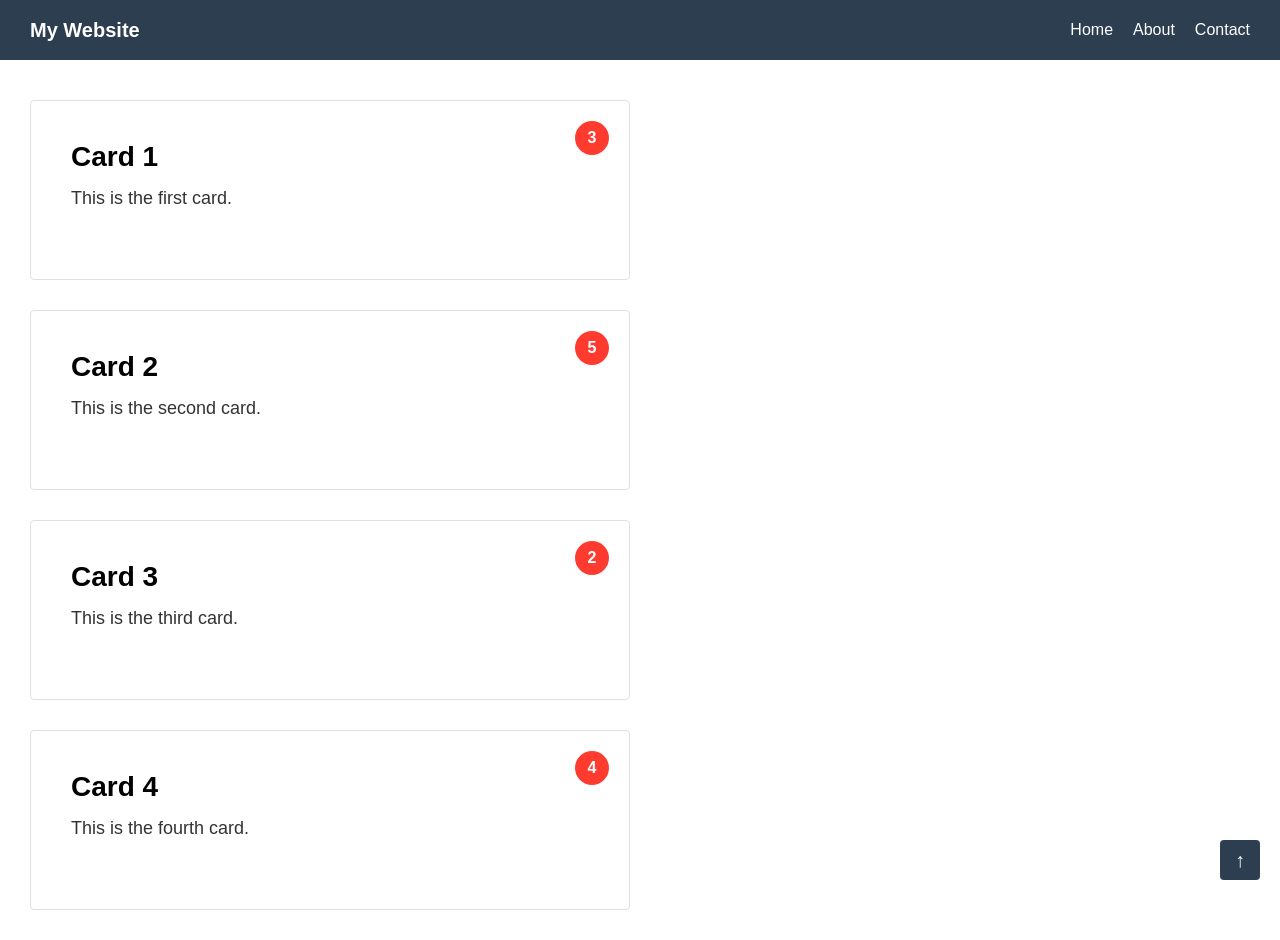
<file: ex00/index.html>
<!DOCTYPE html>
<html lang="en">
<head>
    <meta charset="UTF-8">
    <meta name="viewport" content="width=device-width, initial-scale=1.0">
    <title>Exercise 01: Positioning</title>
    <link rel="stylesheet" href="style.css">
</head>
<body>

    <nav class="navbar">
        <div class="logo">My Website</div>
        <ul class="nav-links">
            <li><a href="#">Home</a></li>
            <li><a href="#">About</a></li>
            <li><a href="#">Contact</a></li>
        </ul>
    </nav>

    <main class="main-content">
        <div class="card-container">
            <span class="notification-badge">3</span>
            <h3>Card 1</h3>
            <p>This is the first card.</p>
        </div>

        <div class="card-container">
            <span class="notification-badge">5</span>
            <h3>Card 2</h3>
            <p>This is the second card.</p>
        </div>

        <div class="card-container">
            <span class="notification-badge">2</span>
            <h3>Card 3</h3>
            <p>This is the third card.</p>
        </div>

        <div class="card-container">
            <span class="notification-badge">4</span>
            <h3>Card 4</h3>
            <p>This is the fourth card.</p>
        </div>
    </main>

    <a href="#" class="back-to-top">&#8593;</a>

</body>
</html>
</file>
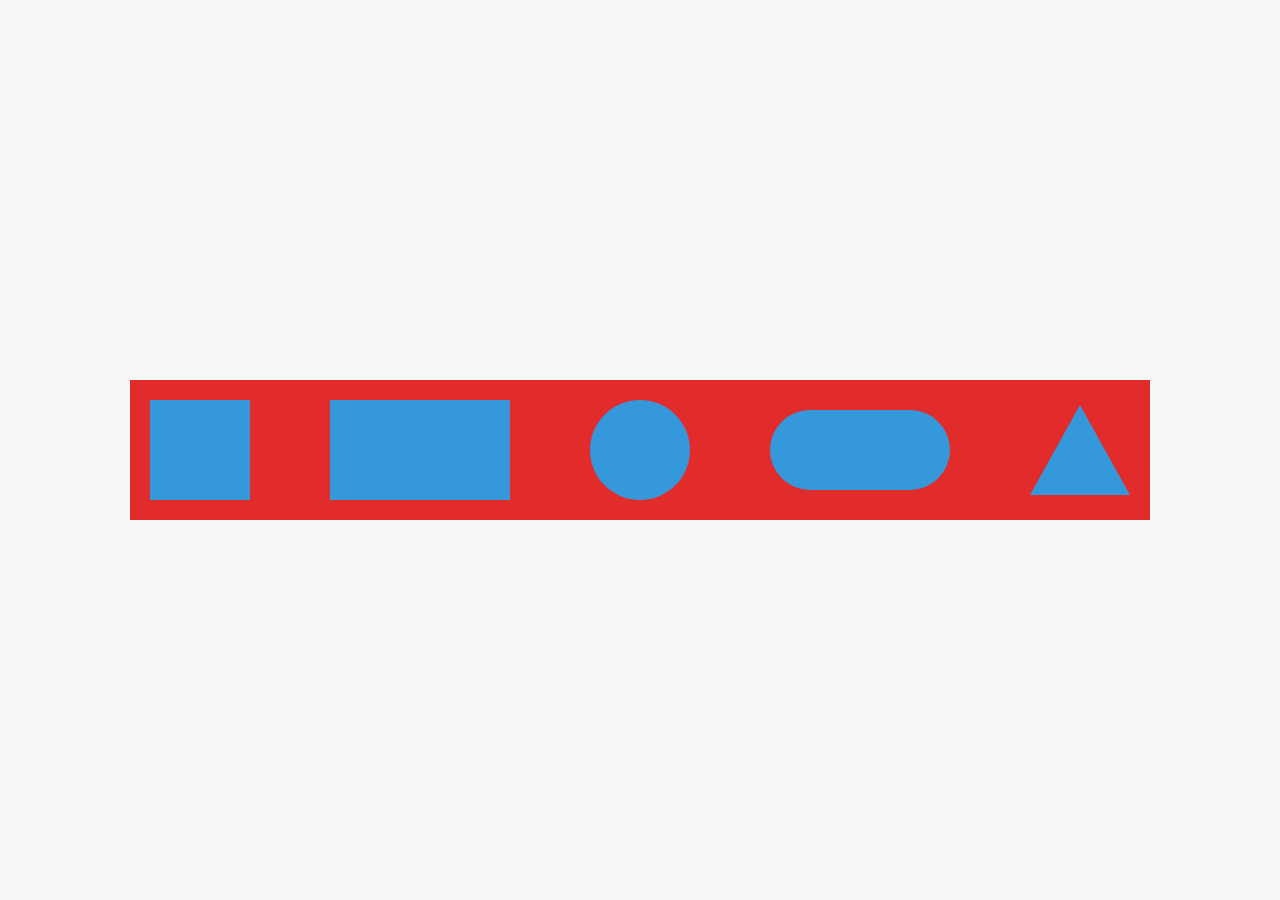
<file: ex02/index.html>
<!DOCTYPE html>
<html lang="en">
<head>
    <meta charset="UTF-8">
    <meta name="viewport" content="width=device-width, initial-scale=1.0">
    <title>Exercise 02: CSS Shapes</title>
    <link rel="stylesheet" href="style.css">
</head>
<body>

    <div class="container">
        <div class="shape square"></div>
        <br>
        <br>
        <br>
        <div class="shape rectangle"></div>
        <br>
        <br>
        <div class="shape circle"></div>
        <br>
        <br>
        <div class="shape capsule"></div>
        <br>
        <br>
        <div class="shape triangle"></div>
    </div>
</body>
</html>
</file>
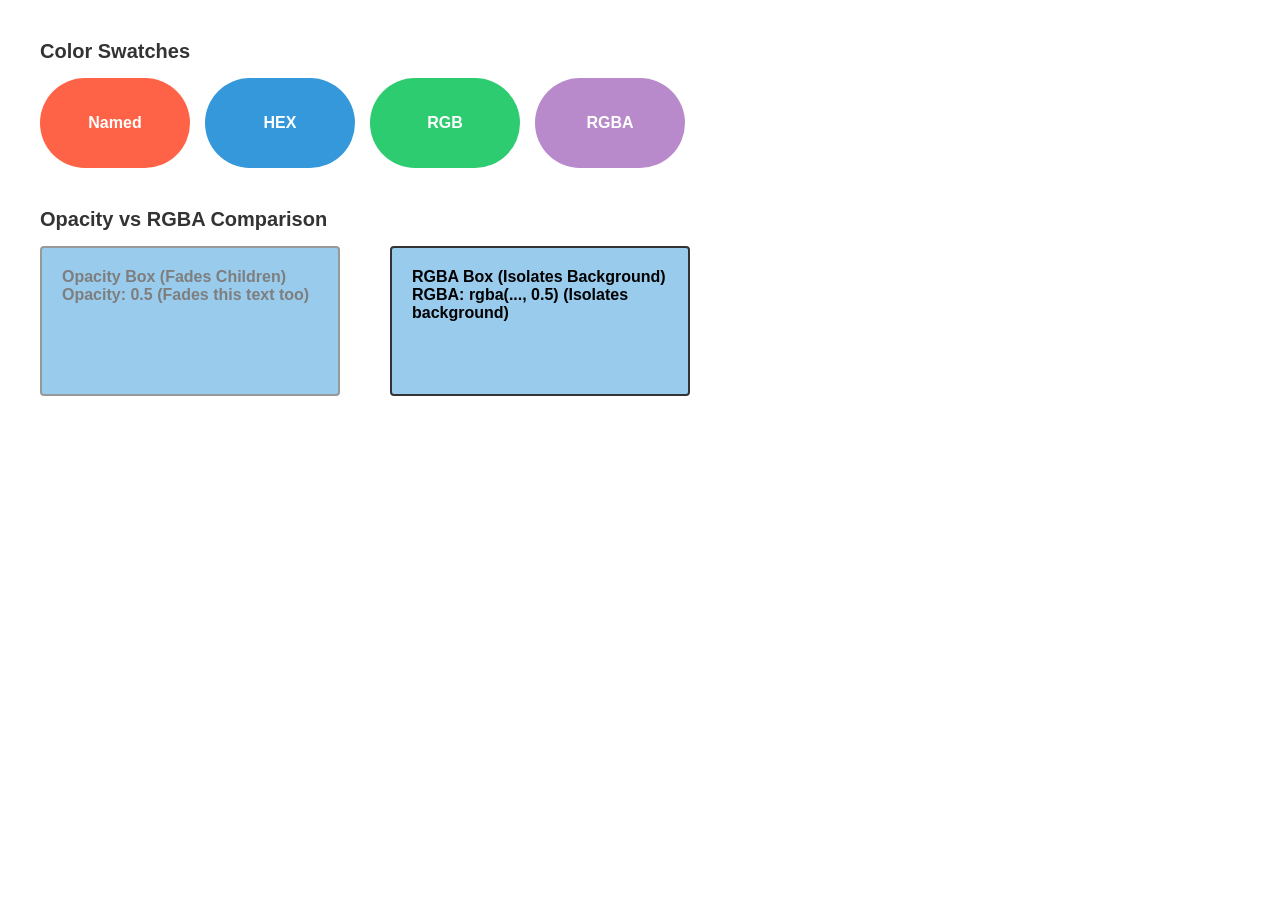
<file: ex03/index.html>
<!DOCTYPE html>
<html lang="en">
<head>
    <meta charset="UTF-8">
    <meta name="viewport" content="width=device-width, initial-scale=1.0">
    <title>Exercise 03: Colors & Opacity</title>
    <link rel="stylesheet" href="style.css">
</head>
<body>

    <div class="container">
        <section>
            <h2>Color Swatches</h2>
            <div class="palette">
                <div class="swatch named">Named</div>
                <div class="swatch hex">HEX</div>
                <div class="swatch rgb">RGB</div>
                <div class="swatch rgba">RGBA</div>
            </div>
        </section>

        <section>
            <h2>Opacity vs RGBA Comparison</h2>
            <div class="comparison">
                <div class="box opacity-box">
                    <p>Opacity Box (Fades Children)</p>
                    <p>Opacity: 0.5 (Fades this text too)</p>
                </div>
                <div class="box rgba-box">
                    <p>RGBA Box (Isolates Background)</p>
                    <p>RGBA: rgba(..., 0.5) (Isolates background)</p>
                </div>
            </div>
        </section>
    </div>

</body>
</html>
</file>
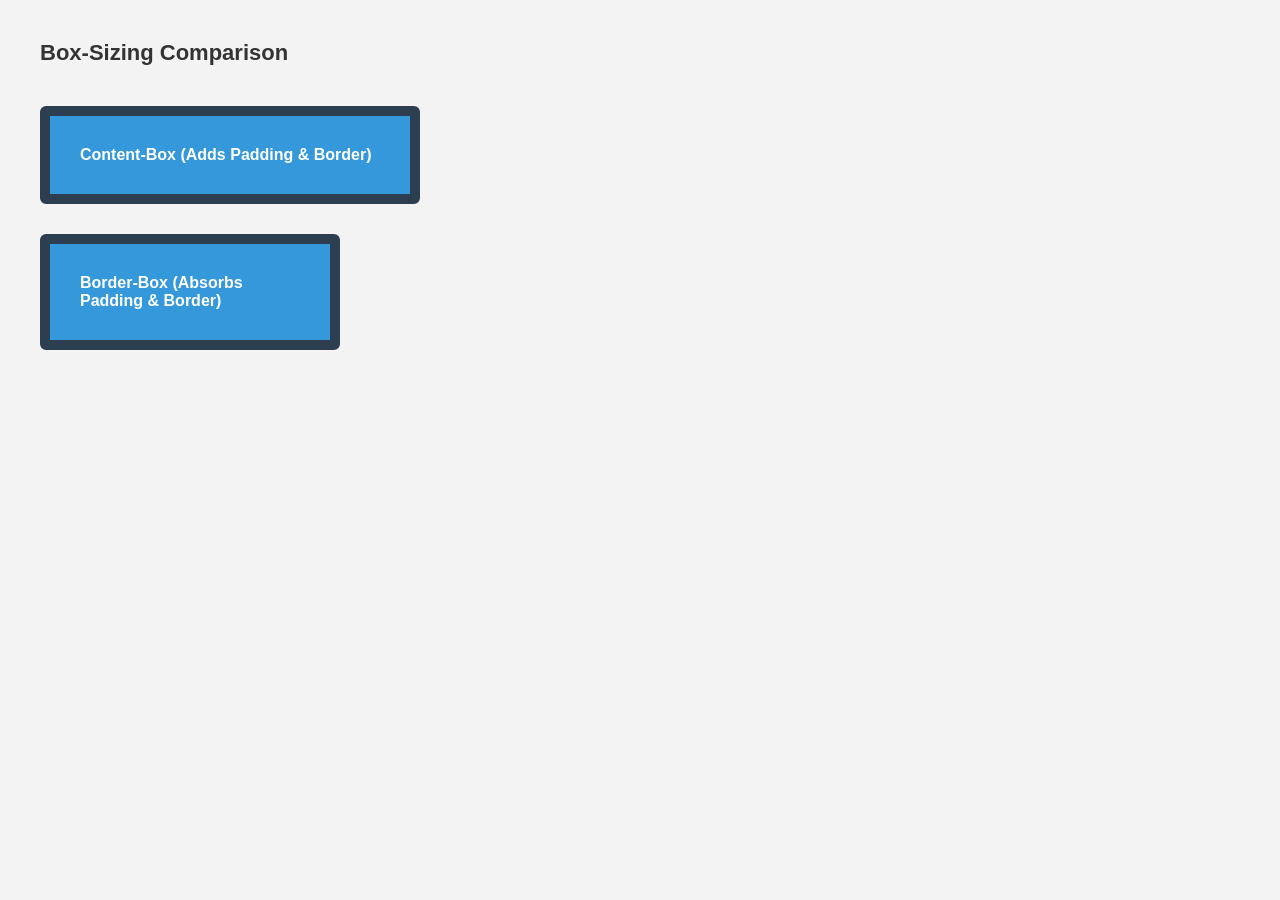
<file: ex04/index.html>
<!DOCTYPE html>
<html lang="en">
    <head>
        <meta charset="UTF-8">
        <meta name="viewport" content="width=device-width , initail-scale=1.0">
        <title>Exercise(04) The Box Model</title>
        <link rel="stylesheet" href="style.css">
    </head>
    <body>
        <div class="container">
        <h2>Box-Sizing Comparison</h2>
        
        <div class="box content-box">
            Content-Box (Adds Padding & Border)
        </div>

        <div class="box border-box">
            Border-Box (Absorbs Padding & Border)
        </div>
    </div>
    </body>
</html>
</file>
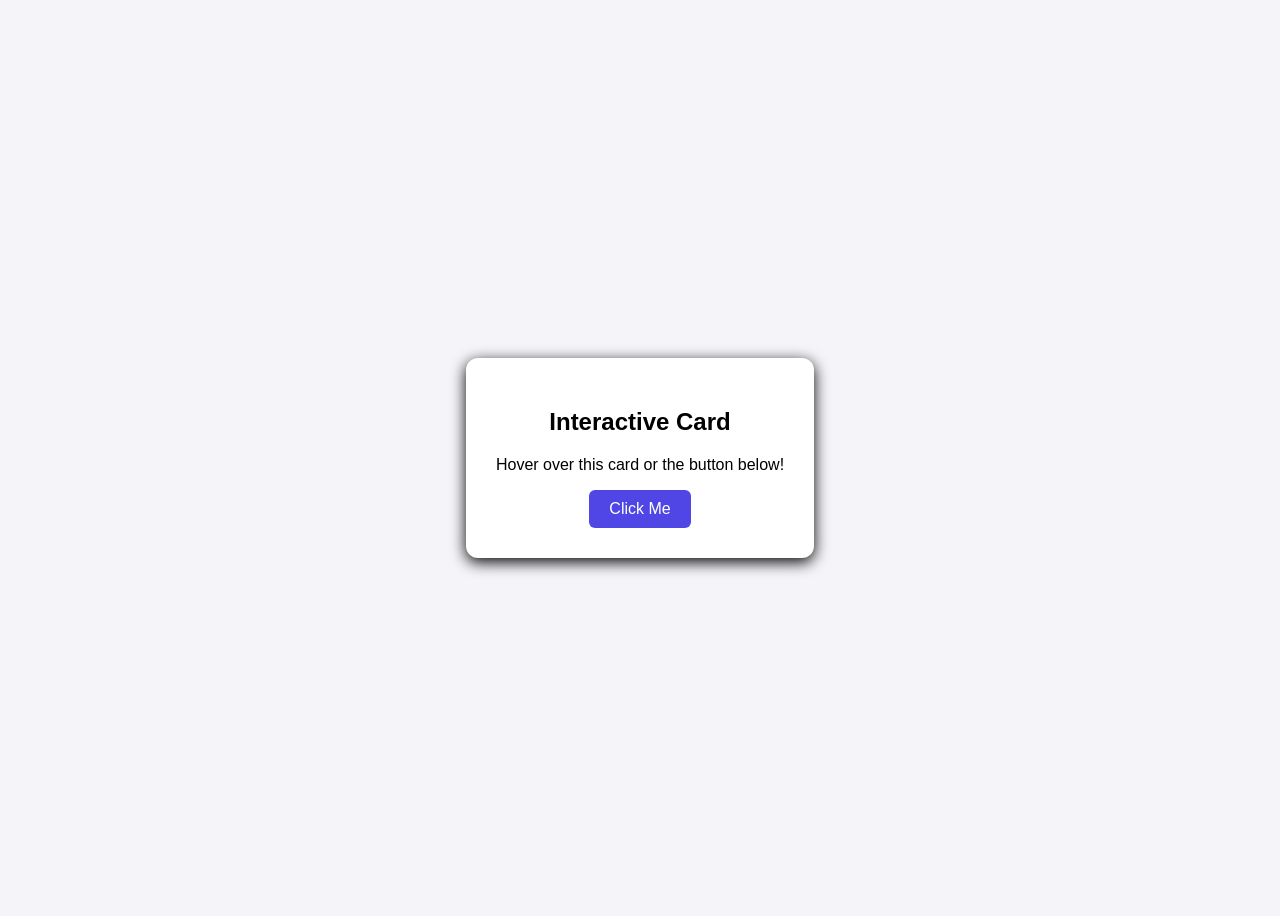
<file: ex06-bonus/index.html>
<!DOCTYPE html>
<html lang="en">
<head>
    <meta charset="UTF-8">
    <title>Micro-interactions</title>
    <link rel="stylesheet" href="style.css">
</head>
<body>
    <div class="card">
        <h2>Interactive Card</h2>
        <p>Hover over this card or the button below!</p>
        <button class="btn">Click Me</button>
    </div>
</body>
</html>
</file>
<file: ex00/style.css>
* {
    box-sizing: border-box;
    margin: 0;
    padding: 0;
}

body {
    font-family: Arial, sans-serif;
    background-color: #ffffff;
    padding-top: 70px;
}

.navbar {
    position: fixed;
    top: 0;
    left: 0;
    width: 100%;
    height: 60px;
    background-color: #2c3e50;
    color: #ffffff;
    display: flex;
    justify-content: space-between;
    align-items: center;
    padding: 0 30px;
    z-index: 1000;
}

.navbar .logo {
    font-size: 20px;
    font-weight: bold;
}

.nav-links {
    list-style: none;
    display: flex;
    gap: 20px;
}

.nav-links a {
    color: #ffffff;
    text-decoration: none;
    font-size: 16px;
}

.nav-links a:hover {
    text-decoration: underline;
}

.main-content {
    display: flex;
    flex-direction: column;
    align-items: flex-start;
    padding: 30px;
    gap: 30px;
    max-width: 1000px;
}

.card-container {
    position: relative;
    width: 600px;
    height: 180px;
    padding: 40px;
    background-color: #ffffff;
    border: 1px solid #e0e0e0;
    border-radius: 4px;
}

.card-container h3 {
    font-size: 28px;
    font-weight: bold;
    margin-bottom: 15px;
    color: #000000;
}

.card-container p {
    color: #333333;
    font-size: 18px;
}

.notification-badge {
    position: absolute;
    top: 20px;
    right: 20px;
    width: 34px;
    height: 34px;
    background-color: #ff3b30;
    color: #ffffff;
    font-size: 16px;
    font-weight: bold;
    display: flex;
    justify-content: center;
    align-items: center;
    border-radius: 50%;
}

.back-to-top {
    position: fixed;
    bottom: 20px;
    right: 20px;
    width: 40px;
    height: 40px;
    background-color: #2c3e50;
    color: #ffffff;
    text-decoration: none;
    display: flex;
    justify-content: center;
    align-items: center;
    border-radius: 4px;
    font-size: 20px;
    z-index: 1000;
}
</file>
<file: ex02/style.css>
* {
    box-sizing: border-box;
    margin:0;
    padding: 0;
    background-color:rgb(226, 43, 43);
}

body {
    font-family: Arial, sans-serif;
    background-color: #f4f6f8;
    display: flex;
    justify-content: center;
    align-items: center;
    min-height: 100vh;
}

.container {
    display: flex;
    flex-wrap: wrap;
    gap: 40px;
    justify-content: center;
    align-items: center;
    padding: 20px;
}

.shape {
    background-color: #3498db;
}

.square {
    width: 100px;
    height: 100px;
}

.rectangle {
    width: 180px;
    height: 100px;
}

.circle {
    width: 100px;
    height: 100px;
    border-radius: 50%;
}

.capsule {
    width: 180px;
    height: 80px;
    border-radius: 40px;
}

.triangle {
    width: 0;
    height: 0;
    background-color: transparent;
    border-left: 50px solid transparent;
    border-right: 50px solid transparent;
    border-bottom: 90px solid #3498db;
}
</file>
<file: ex03/style.css>
* {
    box-sizing: border-box;
    margin: 0;
    padding: 0;
}

body {
    font-family: Arial, sans-serif;
    padding: 40px;
    background-color: #ffffff;
    color:#333333;
}

.container {
    max-width: 800px;
    display: flex;
    flex-direction: column;
    gap: 40px;
}

section h2 {
    margin-bottom: 15px;
    font-size: 20px;
}

.palette {
    display: flex;
    gap: 15px;
    flex-wrap: wrap;
}

.swatch {
    width: 150px;
    height: 90px;
    display: flex;
    justify-content: center;
    align-items: center;
    color: #ffffff;
    font-weight: bold;
    border-radius: 50px;
}

.swatch.named {
    background-color: tomato;
}

.swatch.hex {
    background-color: #3498db;
}

.swatch.rgb {
    background-color: rgb(46, 204, 113);
}

.swatch.rgba {
    background-color: rgba(155, 89, 182, 0.7);
}

.comparison {
    display: flex;
    gap: 50px;
}

.box {
    width: 300px;
    height: 150px;
    padding: 20px;
    border: 2px solid #333333;
    border-radius: 4px;
}

.opacity-box {
    background-color: #3498db;
    opacity: 0.5;
}

.rgba-box {
    background-color: rgba(52, 152, 219, 0.5);
}

.box p {
    font-size: 16px;
    font-weight: bold;
    color: #000000;
}
</file>
<file: ex04/style.css>
*, *::before, *::after {
    box-sizing: border-box;
    margin: 0;
    padding: 0;
}

body {
    font-family: Arial, sans-serif;
    padding: 40px;
    background-color: #f3f3f3;
    color: #333333;
}

.container {
    max-width: 800px;
    display: flex;
    flex-direction: column;
    gap: 30px;
}

.container h2 {
    font-size: 22px;
    margin-bottom: 10px;
}

.box {
    width: 300px;
    padding: 30px;
    border: 10px solid #2c3e50;
    background-color: #3498db;
    color: #ffffff;
    font-weight: bold;
    border-radius: 6px;
}

.content-box {
    box-sizing: content-box;
}

.border-box {
    box-sizing: border-box;
}
</file>
<file: ex06-bonus/style.css>
body {
    display: flex;
    justify-content: center;
    align-items: center;
    height: 100vh;
    background-color: #f4f4f9;
    font-family: Arial, sans-serif;
}

.card {
    background: white;
    padding: 30px;
    border-radius: 12px;
    box-shadow: 0 4px 15px rgba(0, 0, 0, 1);
    text-align: center;
    transition: transform 0.3s ease, box-shadow 0.3s ease;
}

.btn {
    background-color: #4f46e5;
    color: white;
    border: none;
    padding: 10px 20px;
    border-radius: 6px;
    cursor: pointer;
    font-size: 1rem;
    transition: transform 0.2s ease, background-color 0.2s ease;
}

.card:hover {
    transform: translateY(-8px) scale(1.05);
    box-shadow: 0 10px 25px rgba(0, 0, 0, 0.15);
}

.btn:hover {
    transform: translateY(-2px);
    background-color: #4338ca;
}
</file>
